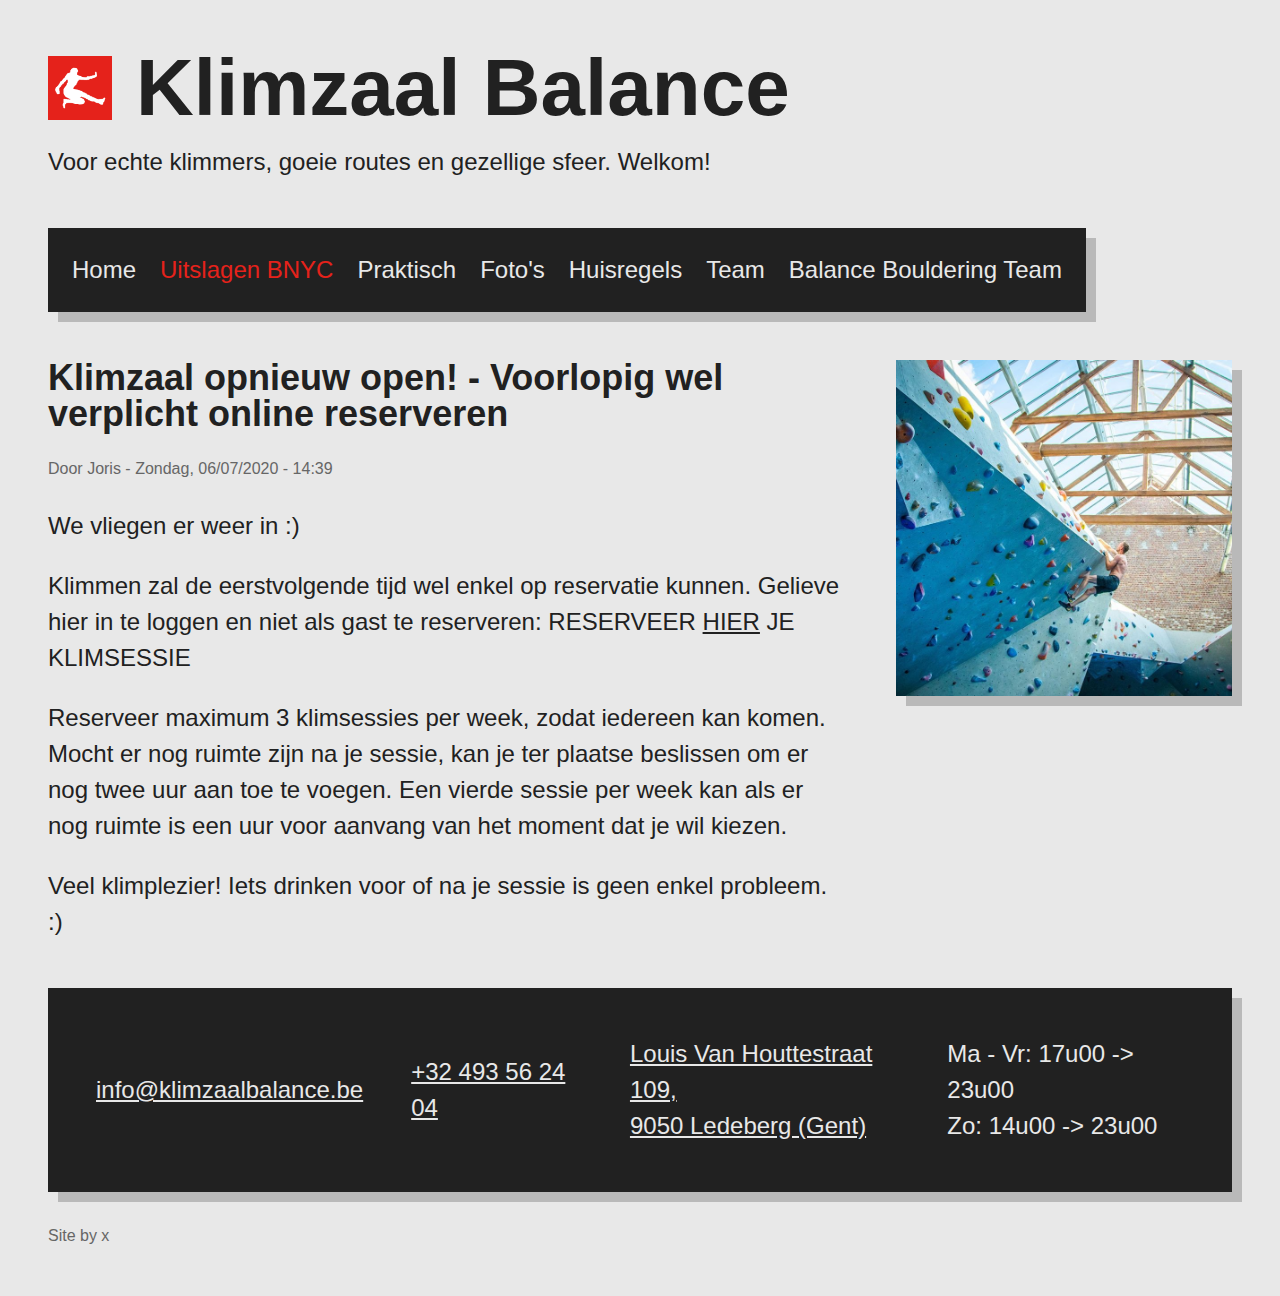
<file: index.html>
<!DOCTYPE html>
<html lang="nl">
<head>
    <meta charset="utf-8">
    <title>Klimzaal Balance</title>
    <meta name="description" content="Boulderzaal Balance in Gent; voor echte klimmers, goeie routes en gezellige sfeer. Welkom!">
    <meta name="author" content="Sander De la Marche">
    <meta name="viewport" content="width=device-width, initial-scale=1">
    <link rel="icon" href="images/logo.png">
    <link rel="stylesheet" href="style.css">
</head>
<body>
    <header>
        <a href="index.html"><img src="images/logo.png" alt="Het logo van klimzaal Balance"/></a>
        <h1>Klimzaal Balance</h1>
        <p class="subtitle">Voor echte klimmers, goeie routes en gezellige sfeer. Welkom!</p>
    </header>
    <div class="campus">
        <div class="bar"></div>
        <div class="bar"></div>
        <div class="bar"></div>
    </div>
    <nav>
        <a class="active" href="index.html">Home</a>
        <a class="highlight" href="uitslagen.html">Uitslagen BNYC</a>
        <a href="praktisch.html">Praktisch</a>
        <a href="fotos.html">Foto's</a>
        <a href="huisregels.html">Huisregels</a>
        <a href="team.html">Team</a>
        <a href="bbt.html">Balance Bouldering Team</a>
    </nav>
    <main>
        <section class="content">
        	<h2>Klimzaal opnieuw open! - Voorlopig wel verplicht online reserveren</h2>
			<span class="meta">Door Joris - Zondag, 06/07/2020 - 14:39</span>
			<p>We vliegen er weer in :)</p>
			<p>Klimmen zal de eerstvolgende tijd wel enkel op reservatie kunnen.
			Gelieve hier in te loggen en niet als gast te reserveren: RESERVEER <a href="#">HIER</a> JE KLIMSESSIE</p>
			<p>Reserveer maximum 3 klimsessies per week, zodat iedereen kan komen. Mocht er nog ruimte zijn na je sessie, kan je ter plaatse beslissen om er nog twee uur aan toe te voegen. Een vierde sessie per week kan als er nog ruimte is een uur voor aanvang van het moment dat je wil kiezen.</p>
			<p>Veel klimplezier! Iets drinken voor of na je sessie is geen enkel probleem. :)</p>
        </section>
        <section class="spotlight"> 
            <img src="images/col2.jpg" alt="" />
        </section>
    </main>
    <footer>
        <div class="contact">
            <a href="mailto:info@klimzaalbalance.be">info@klimzaalbalance.be</a>
            <a href="tel:0493 56 24 04">+32 493 56 24 04</a>
            <a href="https://www.google.com/maps/place/Klimzaal+Balance/@51.0411413,3.7426313,17z/data=!3m1!4b1!4m5!3m4!1s0x47c376a95326d28f:0x468f112340355b5e!8m2!3d51.0411379!4d3.74482" target="_blank">Louis Van Houttestraat 109,</br>9050 Ledeberg (Gent)</a>
            <p>Ma - Vr: 17u00 -> 23u00</br>Zo: 14u00 -> 23u00
        </div>
        <p class="credit">Site by x</p>
    </footer>
    <script>
        const campus = document.querySelector(".campus");
        campus.addEventListener("click", function() {
          campus.parentNode.querySelector('nav').classList.toggle("open");
        });
    </script>
</body>
</html>
</file>
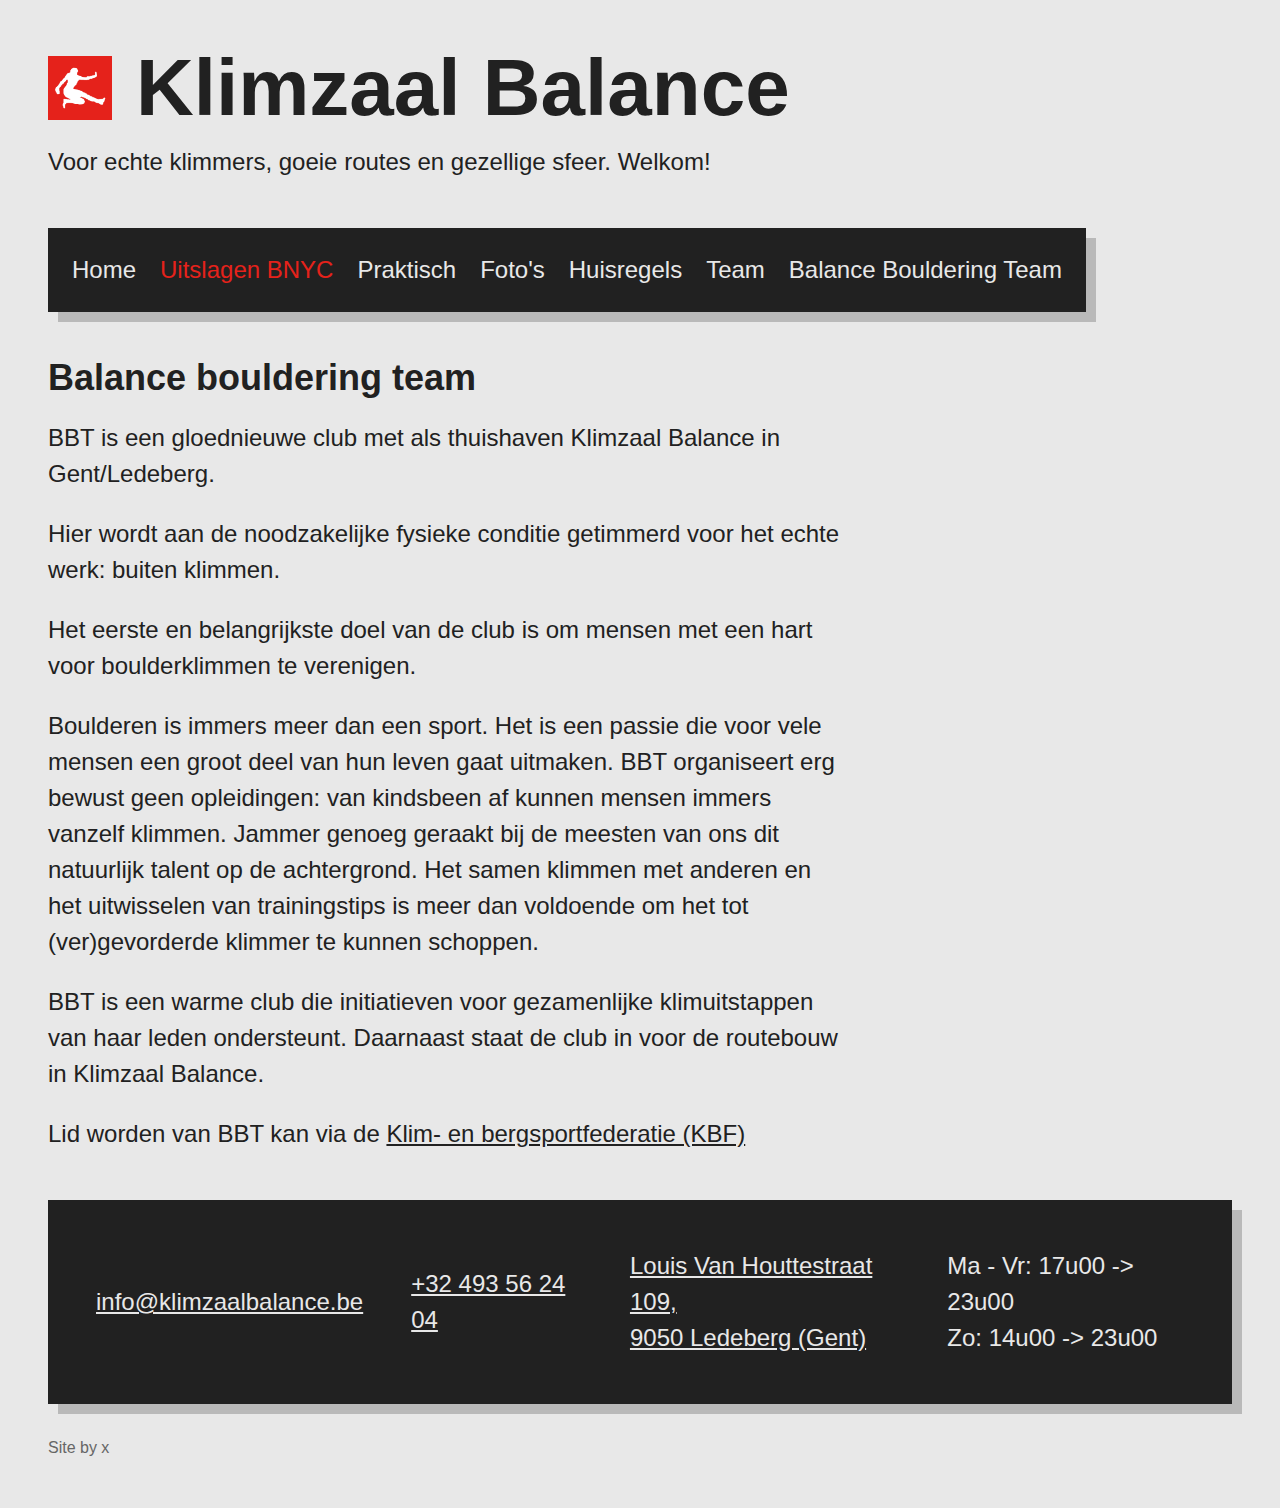
<file: bbt.html>
<!DOCTYPE html>
<html lang="nl">
<head>
    <meta charset="utf-8">
    <title>Klimzaal Balance</title>
    <meta name="description" content="Boulderzaal Balance in Gent; voor echte klimmers, goeie routes en gezellige sfeer. Welkom!">
    <meta name="author" content="Sander De la Marche">
    <meta name="viewport" content="width=device-width, initial-scale=1">
    <link rel="icon" href="images/logo.png">
    <link rel="stylesheet" href="style.css">
</head>
<body>
    <header>
        <a href="index.html"><img src="images/logo.png" alt="Het logo van klimzaal Balance"/></a>
        <h1>Klimzaal Balance</h1>
        <p class="subtitle">Voor echte klimmers, goeie routes en gezellige sfeer. Welkom!</p>
    </header>
    <div class="campus">
        <div class="bar"></div>
        <div class="bar"></div>
        <div class="bar"></div>
    </div>
    <nav>
        <a class="active" href="index.html">Home</a>
        <a class="highlight" href="uitslagen.html">Uitslagen BNYC</a>
        <a href="praktisch.html">Praktisch</a>
        <a href="fotos.html">Foto's</a>
        <a href="huisregels.html">Huisregels</a>
        <a href="team.html">Team</a>
        <a href="bbt.html">Balance Bouldering Team</a>
    </nav>
    <main>
        <section class="content"> 
            <h2>Balance bouldering team</h2>
            <p>BBT is een gloednieuwe club met als thuishaven Klimzaal Balance in Gent/Ledeberg.</p>
			<p>Hier wordt aan de noodzakelijke fysieke conditie getimmerd voor het echte werk: buiten klimmen.</p>
			<p>Het eerste en belangrijkste doel van de club is om mensen met een hart voor boulderklimmen te verenigen.</p>
			<p>Boulderen is immers meer dan een sport. Het is een passie die voor vele mensen een groot deel van hun leven gaat uitmaken. BBT organiseert erg bewust geen opleidingen: van kindsbeen af kunnen mensen immers vanzelf klimmen. Jammer genoeg geraakt bij de meesten van ons dit natuurlijk talent op de achtergrond. Het samen klimmen met anderen en het uitwisselen van trainingstips is meer dan voldoende om het tot (ver)gevorderde klimmer te kunnen schoppen.</p>
			<p>BBT is een warme club die initiatieven voor gezamenlijke klimuitstappen van haar leden ondersteunt. Daarnaast staat de club in voor de routebouw in Klimzaal Balance.</p>
			<p>Lid worden van BBT kan via de <a href="http://www.klimenbergsportfederatie.be/kbf/ledeninfo/lid-worden/" target="_blank">Klim- en bergsportfederatie (KBF)</a></p>
        </section>
    </main>
    <footer>
        <div class="contact">
            <a href="mailto:info@klimzaalbalance.be">info@klimzaalbalance.be</a>
            <a href="tel:0493 56 24 04">+32 493 56 24 04</a>
            <a href="https://www.google.com/maps/place/Klimzaal+Balance/@51.0411413,3.7426313,17z/data=!3m1!4b1!4m5!3m4!1s0x47c376a95326d28f:0x468f112340355b5e!8m2!3d51.0411379!4d3.74482" target="_blank">Louis Van Houttestraat 109,</br>9050 Ledeberg (Gent)</a>
            <p>Ma - Vr: 17u00 -> 23u00</br>Zo: 14u00 -> 23u00
        </div>
        <p class="credit">Site by x</p>
    </footer>
    <script>
        const campus = document.querySelector(".campus");
        campus.addEventListener("click", function() {
          campus.parentNode.querySelector('nav').classList.toggle("open");
        });
    </script>
</body>
</html>
</file>
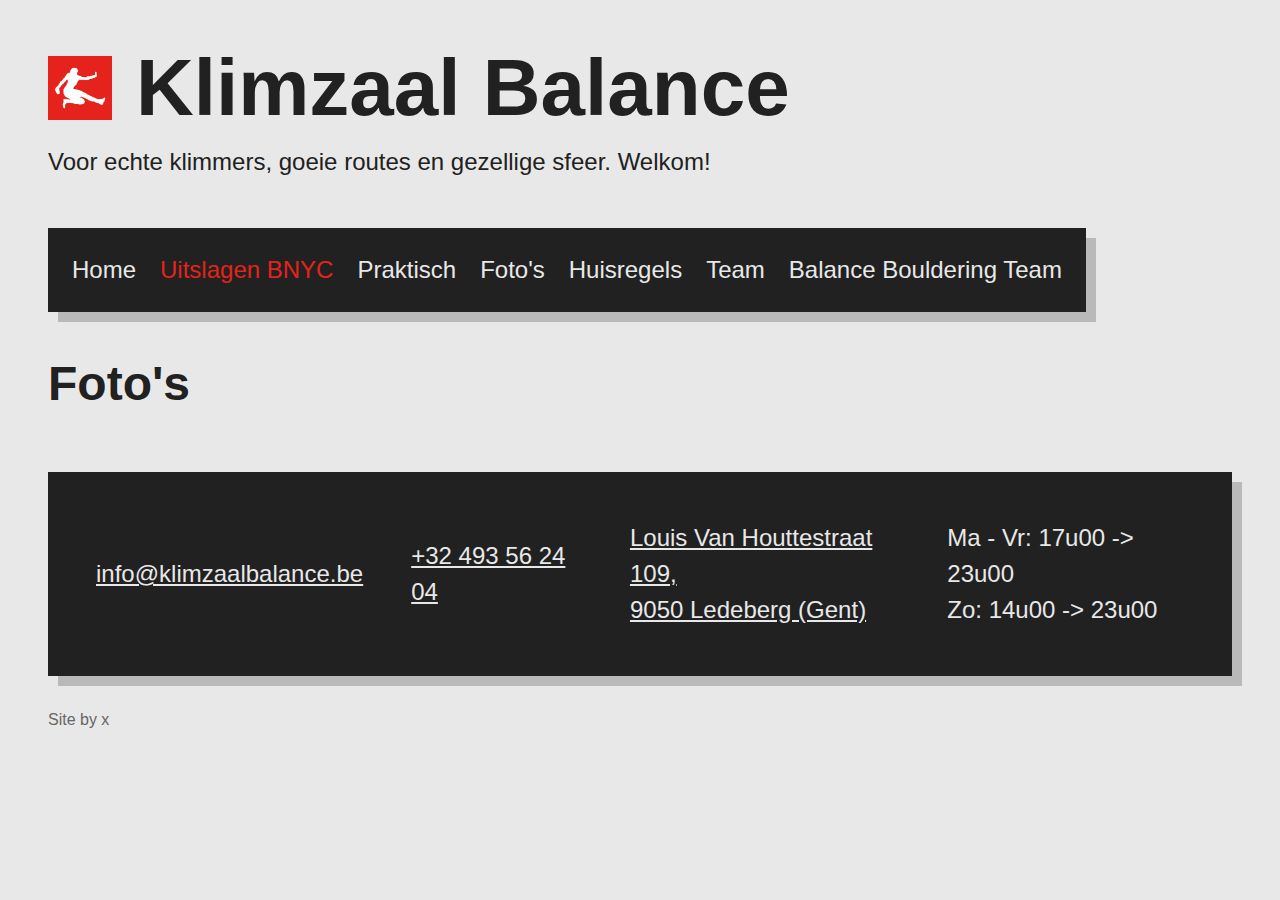
<file: fotos.html>
<!DOCTYPE html>
<html lang="nl">
<head>
    <meta charset="utf-8">
    <title>Klimzaal Balance</title>
    <meta name="description" content="Boulderzaal Balance in Gent; voor echte klimmers, goeie routes en gezellige sfeer. Welkom!">
    <meta name="author" content="Sander De la Marche">
    <meta name="viewport" content="width=device-width, initial-scale=1">
    <link rel="icon" href="images/logo.png">
    <link rel="stylesheet" href="style.css">
</head>
<body>
    <header>
        <a href="index.html"><img src="images/logo.png" alt="Het logo van klimzaal Balance"/></a>
        <h1>Klimzaal Balance</h1>
        <p class="subtitle">Voor echte klimmers, goeie routes en gezellige sfeer. Welkom!</p>
    </header>
    <div class="campus">
        <div class="bar"></div>
        <div class="bar"></div>
        <div class="bar"></div>
    </div>
    <nav>
        <a class="active" href="index.html">Home</a>
        <a class="highlight" href="uitslagen.html">Uitslagen BNYC</a>
        <a href="praktisch.html">Praktisch</a>
        <a href="fotos.html">Foto's</a>
        <a href="huisregels.html">Huisregels</a>
        <a href="team.html">Team</a>
        <a href="bbt.html">Balance Bouldering Team</a>
    </nav>
    <main>
        <section class="content">
        	<h1>Foto's</h1>
        </section>
    </main>
    <footer>
        <div class="contact">
            <a href="mailto:info@klimzaalbalance.be">info@klimzaalbalance.be</a>
            <a href="tel:0493 56 24 04">+32 493 56 24 04</a>
            <a href="https://www.google.com/maps/place/Klimzaal+Balance/@51.0411413,3.7426313,17z/data=!3m1!4b1!4m5!3m4!1s0x47c376a95326d28f:0x468f112340355b5e!8m2!3d51.0411379!4d3.74482" target="_blank">Louis Van Houttestraat 109,</br>9050 Ledeberg (Gent)</a>
            <p>Ma - Vr: 17u00 -> 23u00</br>Zo: 14u00 -> 23u00
        </div>
        <p class="credit">Site by x</p>
    </footer>
    <script>
        const campus = document.querySelector(".campus");
        campus.addEventListener("click", function() {
          campus.parentNode.querySelector('nav').classList.toggle("open");
        });
    </script>
</body>
</html>
</file>
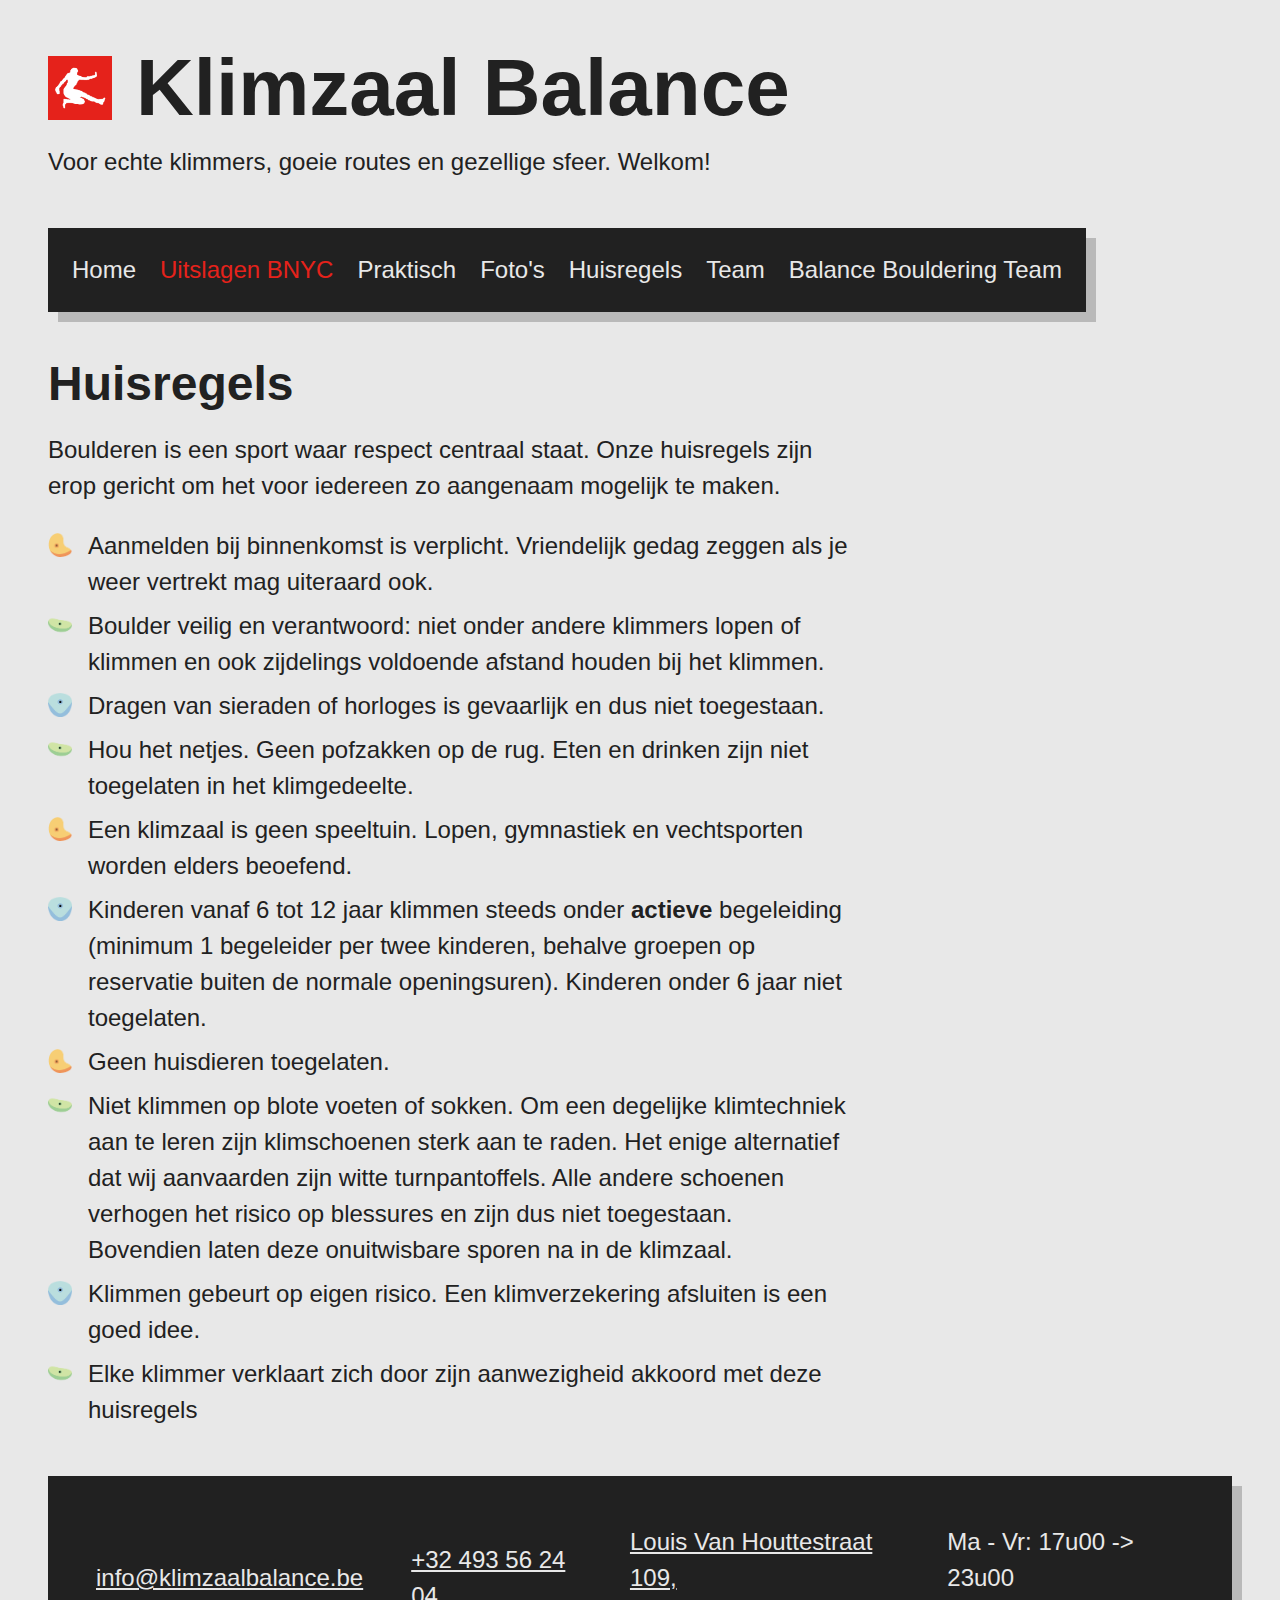
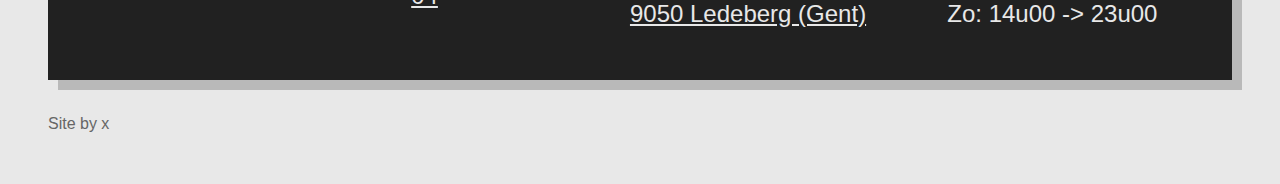
<file: huisregels.html>
<!DOCTYPE html>
<html lang="nl">
<head>
    <meta charset="utf-8">
    <title>Klimzaal Balance</title>
    <meta name="description" content="Boulderzaal Balance in Gent; voor echte klimmers, goeie routes en gezellige sfeer. Welkom!">
    <meta name="author" content="Sander De la Marche">
    <meta name="viewport" content="width=device-width, initial-scale=1">
    <link rel="icon" href="images/logo.png">
    <link rel="stylesheet" href="style.css">
</head>
<body>
    <header>
        <a href="index.html"><img src="images/logo.png" alt="Het logo van klimzaal Balance"/></a>
        <h1>Klimzaal Balance</h1>
        <p class="subtitle">Voor echte klimmers, goeie routes en gezellige sfeer. Welkom!</p>
    </header>
    <div class="campus">
        <div class="bar"></div>
        <div class="bar"></div>
        <div class="bar"></div>
    </div>
    <nav>
        <a class="active" href="index.html">Home</a>
        <a class="highlight" href="uitslagen.html">Uitslagen BNYC</a>
        <a href="praktisch.html">Praktisch</a>
        <a href="fotos.html">Foto's</a>
        <a href="huisregels.html">Huisregels</a>
        <a href="team.html">Team</a>
        <a href="bbt.html">Balance Bouldering Team</a>
    </nav>
    <main>
        <section class="content">
        	<h1>Huisregels</h1>
        	<p>Boulderen is een sport waar respect centraal staat. Onze huisregels zijn erop gericht om het voor iedereen zo aangenaam mogelijk te maken.</p>
        	<ul>
				<li>Aanmelden bij binnenkomst is verplicht. Vriendelijk gedag zeggen als je weer vertrekt mag uiteraard ook.</li>
				<li>Boulder veilig en verantwoord: niet onder andere klimmers lopen of klimmen en ook zijdelings voldoende afstand houden bij het klimmen.</li>
				<li>Dragen van sieraden of horloges is gevaarlijk en dus niet toegestaan.</li>
				<li>Hou het netjes. Geen pofzakken op de rug. Eten en drinken zijn niet toegelaten in het klimgedeelte.</li>
				<li>Een klimzaal is geen speeltuin. Lopen, gymnastiek en vechtsporten worden elders beoefend.</li>
				<li>Kinderen vanaf 6 tot 12 jaar klimmen steeds onder <strong>actieve</strong> begeleiding (minimum 1 begeleider per twee kinderen, behalve groepen op reservatie buiten de normale openingsuren). Kinderen onder 6 jaar niet toegelaten.</li>
				<li>Geen huisdieren toegelaten.</li>
				<li>Niet klimmen op blote voeten of sokken. Om een degelijke klimtechniek aan te leren zijn klimschoenen sterk aan te raden. Het enige alternatief dat wij aanvaarden zijn witte turnpantoffels. Alle andere schoenen verhogen het risico op blessures en zijn dus niet toegestaan. Bovendien laten deze onuitwisbare sporen na in de klimzaal.</li>
				<li>Klimmen gebeurt op eigen risico. Een klimverzekering afsluiten is een goed idee.</li>
				<li>Elke klimmer verklaart zich door zijn aanwezigheid akkoord met deze huisregels</li>
			</ul>
        </section>
    </main>
    <footer>
        <div class="contact">
            <a href="mailto:info@klimzaalbalance.be">info@klimzaalbalance.be</a>
            <a href="tel:0493 56 24 04">+32 493 56 24 04</a>
            <a href="https://www.google.com/maps/place/Klimzaal+Balance/@51.0411413,3.7426313,17z/data=!3m1!4b1!4m5!3m4!1s0x47c376a95326d28f:0x468f112340355b5e!8m2!3d51.0411379!4d3.74482" target="_blank">Louis Van Houttestraat 109,</br>9050 Ledeberg (Gent)</a>
            <p>Ma - Vr: 17u00 -> 23u00</br>Zo: 14u00 -> 23u00
        </div>
        <p class="credit">Site by x</p>
    </footer>
    <script>
        const campus = document.querySelector(".campus");
        campus.addEventListener("click", function() {
          campus.parentNode.querySelector('nav').classList.toggle("open");
        });
    </script>
</body>
</html>
</file>
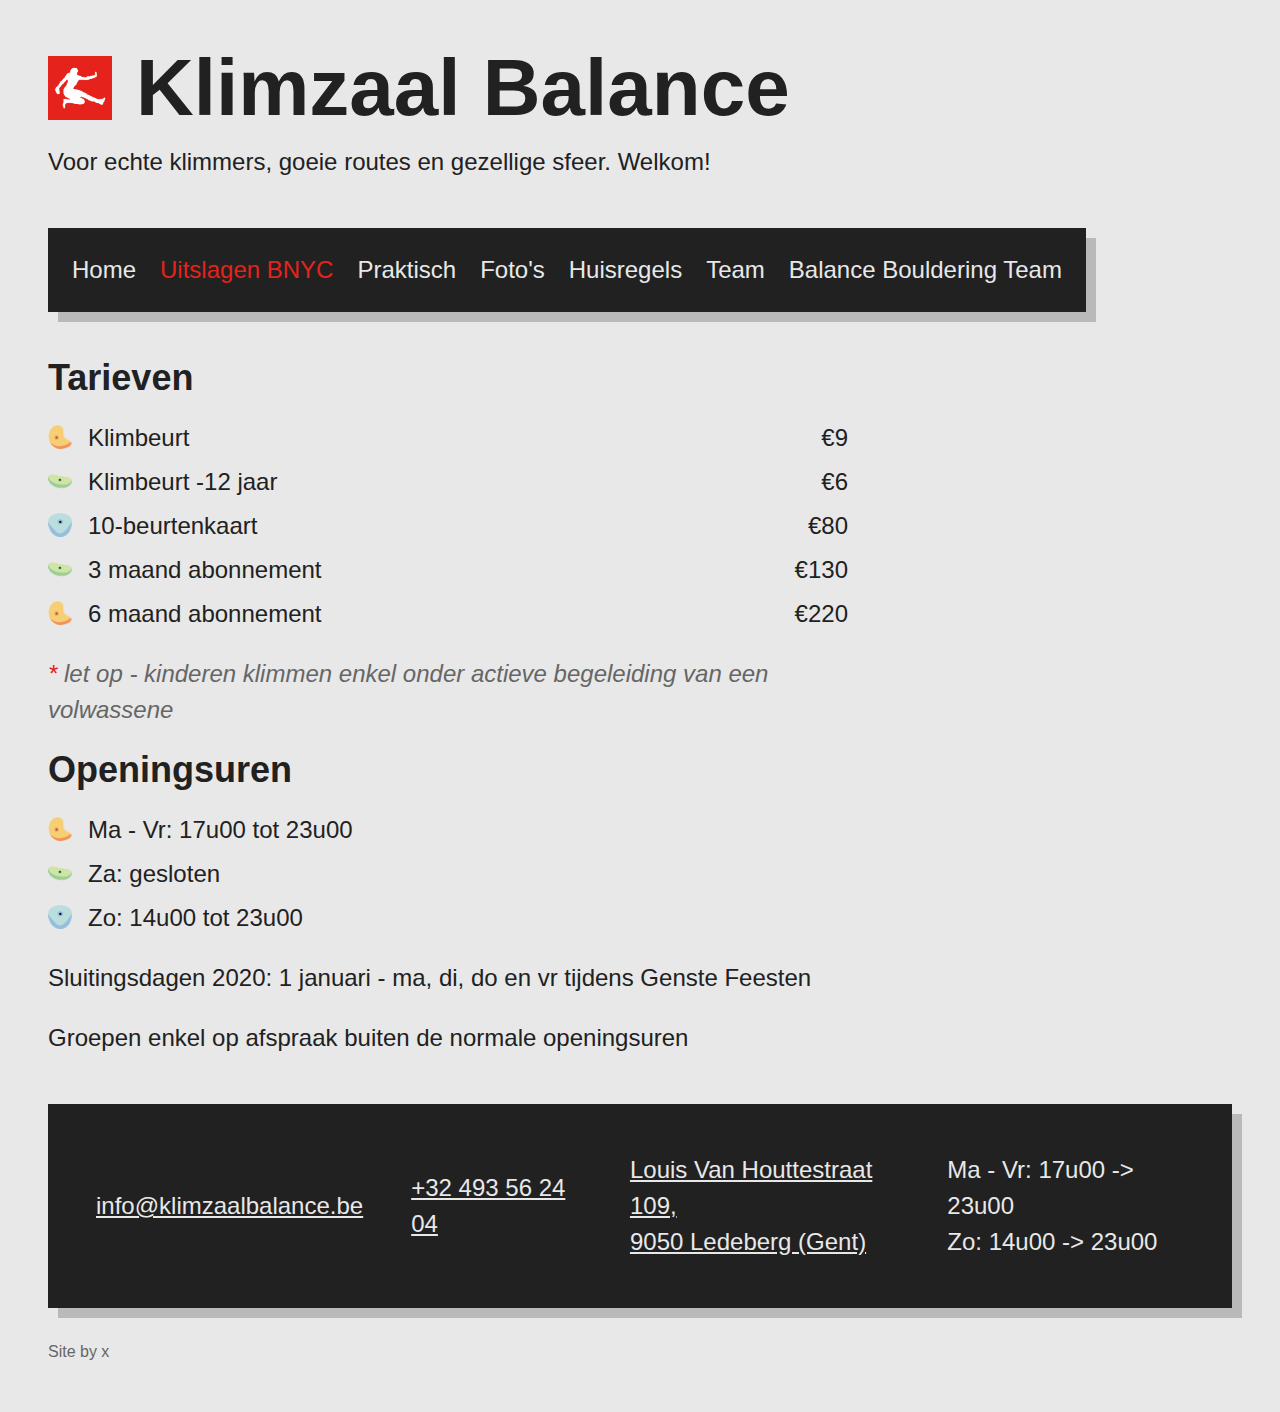
<file: praktisch.html>
<!DOCTYPE html>
<html lang="nl">
<head>
    <meta charset="utf-8">
    <title>Klimzaal Balance</title>
    <meta name="description" content="Boulderzaal Balance in Gent; voor echte klimmers, goeie routes en gezellige sfeer. Welkom!">
    <meta name="author" content="Sander De la Marche">
    <meta name="viewport" content="width=device-width, initial-scale=1">
    <link rel="icon" href="images/logo.png">
    <link rel="stylesheet" href="style.css">
</head>
<body>
    <header>
        <a href="index.html"><img src="images/logo.png" alt="Het logo van klimzaal Balance"/></a>
        <h1>Klimzaal Balance</h1>
        <p class="subtitle">Voor echte klimmers, goeie routes en gezellige sfeer. Welkom!</p>
    </header>
    <div class="campus">
        <div class="bar"></div>
        <div class="bar"></div>
        <div class="bar"></div>
    </div>
    <nav>
        <a class="active" href="index.html">Home</a>
        <a class="highlight" href="uitslagen.html">Uitslagen BNYC</a>
        <a href="praktisch.html">Praktisch</a>
        <a href="fotos.html">Foto's</a>
        <a href="huisregels.html">Huisregels</a>
        <a href="team.html">Team</a>
        <a href="bbt.html">Balance Bouldering Team</a>
    </nav>
    <main>
        <section class="content"> 
            <h2>Tarieven</h2>
            <ul>
                <li>Klimbeurt <span class="price">€9</span></li>
                <li>Klimbeurt -12 jaar <span class="price">€6</span></li>
                <li>10-beurtenkaart <span class="price">€80</span></li>
                <li>3 maand abonnement <span class="price">€130</li>
                <li>6 maand abonnement <span class="price">€220</li>
            </ul>
            <p class="info">let op - kinderen klimmen enkel onder actieve begeleiding van een volwassene</p>
            <h2>Openingsuren</h2>
            <ul>
                <li>Ma - Vr: 17u00 tot 23u00</li>
                <li>Za: gesloten</li>
                <li>Zo: 14u00 tot 23u00</li>
            </ul>
            <p>Sluitingsdagen 2020: 1 januari - ma, di, do en vr tijdens Genste Feesten</p>
            <p>Groepen enkel op afspraak buiten de normale openingsuren</p>
        </section>
    </main>
    <footer>
        <div class="contact">
            <a href="mailto:info@klimzaalbalance.be">info@klimzaalbalance.be</a>
            <a href="tel:0493 56 24 04">+32 493 56 24 04</a>
            <a href="https://www.google.com/maps/place/Klimzaal+Balance/@51.0411413,3.7426313,17z/data=!3m1!4b1!4m5!3m4!1s0x47c376a95326d28f:0x468f112340355b5e!8m2!3d51.0411379!4d3.74482" target="_blank">Louis Van Houttestraat 109,</br>9050 Ledeberg (Gent)</a>
            <p>Ma - Vr: 17u00 -> 23u00</br>Zo: 14u00 -> 23u00
        </div>
        <p class="credit">Site by x</p>
    </footer>
    <script>
        const campus = document.querySelector(".campus");
        campus.addEventListener("click", function() {
          campus.parentNode.querySelector('nav').classList.toggle("open");
        });
    </script>
</body>
</html>
</file>
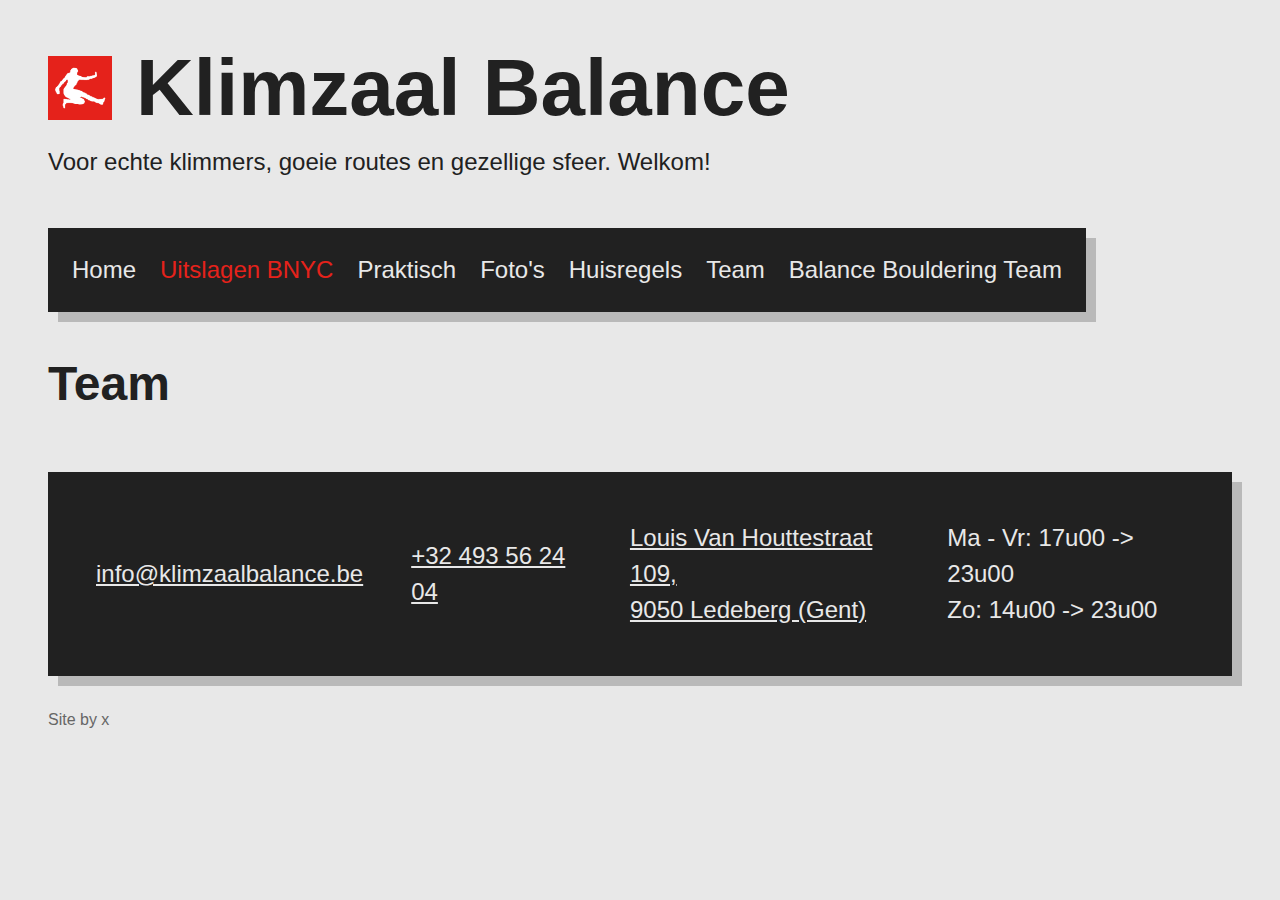
<file: team.html>
<!DOCTYPE html>
<html lang="nl">
<head>
    <meta charset="utf-8">
    <title>Klimzaal Balance</title>
    <meta name="description" content="Boulderzaal Balance in Gent; voor echte klimmers, goeie routes en gezellige sfeer. Welkom!">
    <meta name="author" content="Sander De la Marche">
    <meta name="viewport" content="width=device-width, initial-scale=1">
    <link rel="icon" href="images/logo.png">
    <link rel="stylesheet" href="style.css">
</head>
<body>
    <header>
        <a href="index.html"><img src="images/logo.png" alt="Het logo van klimzaal Balance"/></a>
        <h1>Klimzaal Balance</h1>
        <p class="subtitle">Voor echte klimmers, goeie routes en gezellige sfeer. Welkom!</p>
    </header>
    <div class="campus">
        <div class="bar"></div>
        <div class="bar"></div>
        <div class="bar"></div>
    </div>
    <nav>
        <a class="active" href="index.html">Home</a>
        <a class="highlight" href="uitslagen.html">Uitslagen BNYC</a>
        <a href="praktisch.html">Praktisch</a>
        <a href="fotos.html">Foto's</a>
        <a href="huisregels.html">Huisregels</a>
        <a href="team.html">Team</a>
        <a href="bbt.html">Balance Bouldering Team</a>
    </nav>
    <main>
        <section class="content">
        	<h1>Team</h1>
        </section>
    </main>
    <footer>
        <div class="contact">
            <a href="mailto:info@klimzaalbalance.be">info@klimzaalbalance.be</a>
            <a href="tel:0493 56 24 04">+32 493 56 24 04</a>
            <a href="https://www.google.com/maps/place/Klimzaal+Balance/@51.0411413,3.7426313,17z/data=!3m1!4b1!4m5!3m4!1s0x47c376a95326d28f:0x468f112340355b5e!8m2!3d51.0411379!4d3.74482" target="_blank">Louis Van Houttestraat 109,</br>9050 Ledeberg (Gent)</a>
            <p>Ma - Vr: 17u00 -> 23u00</br>Zo: 14u00 -> 23u00
        </div>
        <p class="credit">Site by x</p>
    </footer>
    <script>
        const campus = document.querySelector(".campus");
        campus.addEventListener("click", function() {
          campus.parentNode.querySelector('nav').classList.toggle("open");
        });
    </script>
</body>
</html>
</file>
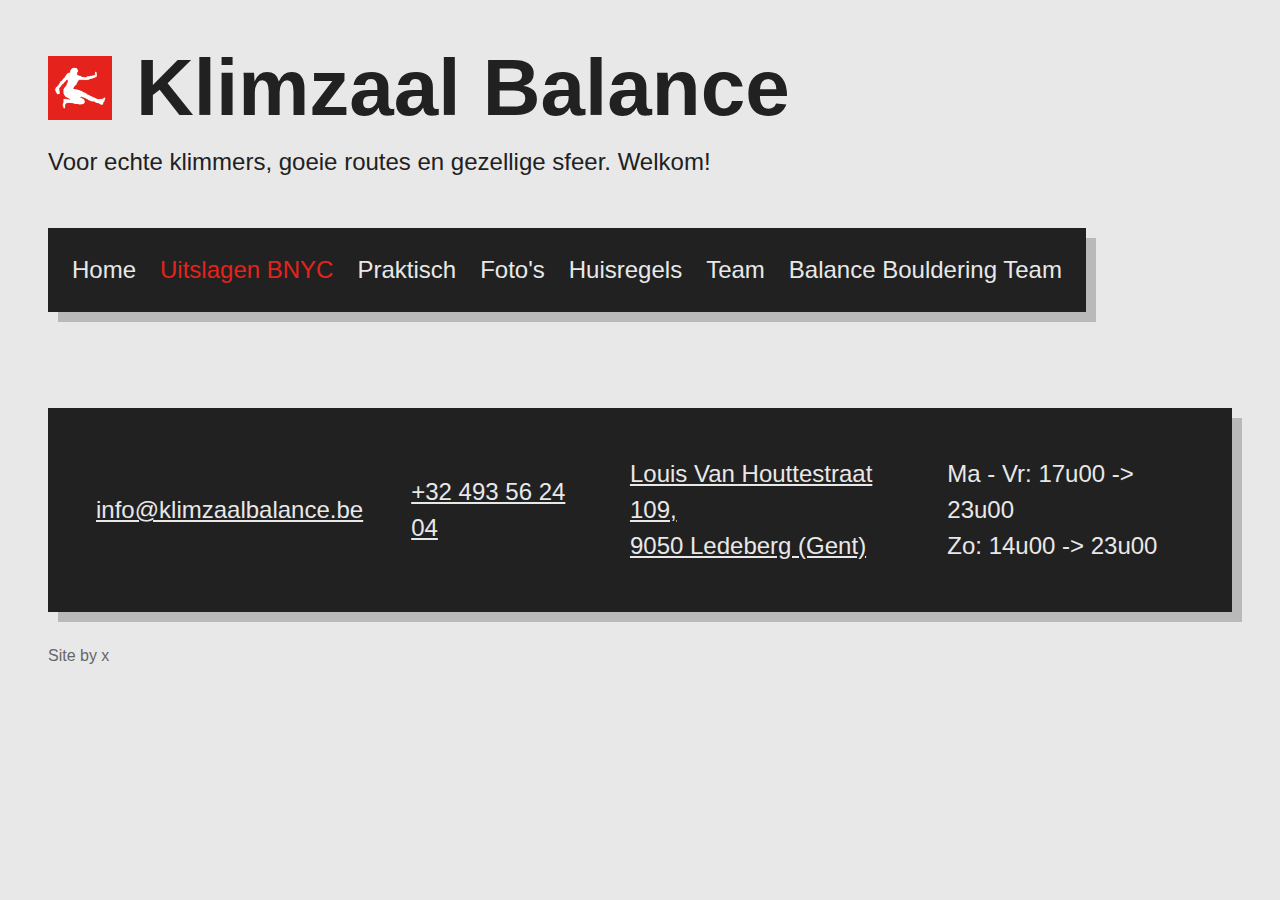
<file: template.html>
<!DOCTYPE html>
<html lang="nl">
<head>
    <meta charset="utf-8">
    <title>Klimzaal Balance</title>
    <meta name="description" content="Boulderzaal Balance in Gent; voor echte klimmers, goeie routes en gezellige sfeer. Welkom!">
    <meta name="author" content="Sander De la Marche">
    <meta name="viewport" content="width=device-width, initial-scale=1">
    <link rel="icon" href="images/logo.png">
    <link rel="stylesheet" href="style.css">
</head>
<body>
    <header>
        <a href="index.html"><img src="images/logo.png" alt="Het logo van klimzaal Balance"/></a>
        <h1>Klimzaal Balance</h1>
        <p class="subtitle">Voor echte klimmers, goeie routes en gezellige sfeer. Welkom!</p>
    </header>
    <div class="campus">
        <div class="bar"></div>
        <div class="bar"></div>
        <div class="bar"></div>
    </div>
    <nav>
        <a class="active" href="index.html">Home</a>
        <a class="highlight" href="uitslagen.html">Uitslagen BNYC</a>
        <a href="praktisch.html">Praktisch</a>
        <a href="fotos.html">Foto's</a>
        <a href="huisregels.html">Huisregels</a>
        <a href="team.html">Team</a>
        <a href="bbt.html">Balance Bouldering Team</a>
    </nav>
    <main>
        <section class="content">

        </section>
    </main>
    <footer>
        <div class="contact">
            <a href="mailto:info@klimzaalbalance.be">info@klimzaalbalance.be</a>
            <a href="tel:0493 56 24 04">+32 493 56 24 04</a>
            <a href="https://www.google.com/maps/place/Klimzaal+Balance/@51.0411413,3.7426313,17z/data=!3m1!4b1!4m5!3m4!1s0x47c376a95326d28f:0x468f112340355b5e!8m2!3d51.0411379!4d3.74482" target="_blank">Louis Van Houttestraat 109,</br>9050 Ledeberg (Gent)</a>
            <p>Ma - Vr: 17u00 -> 23u00</br>Zo: 14u00 -> 23u00
        </div>
        <p class="credit">Site by x</p>
    </footer>
    <script>
        const campus = document.querySelector(".campus");
        campus.addEventListener("click", function() {
          campus.parentNode.querySelector('nav').classList.toggle("open");
        });
    </script>
</body>
</html>
</file>
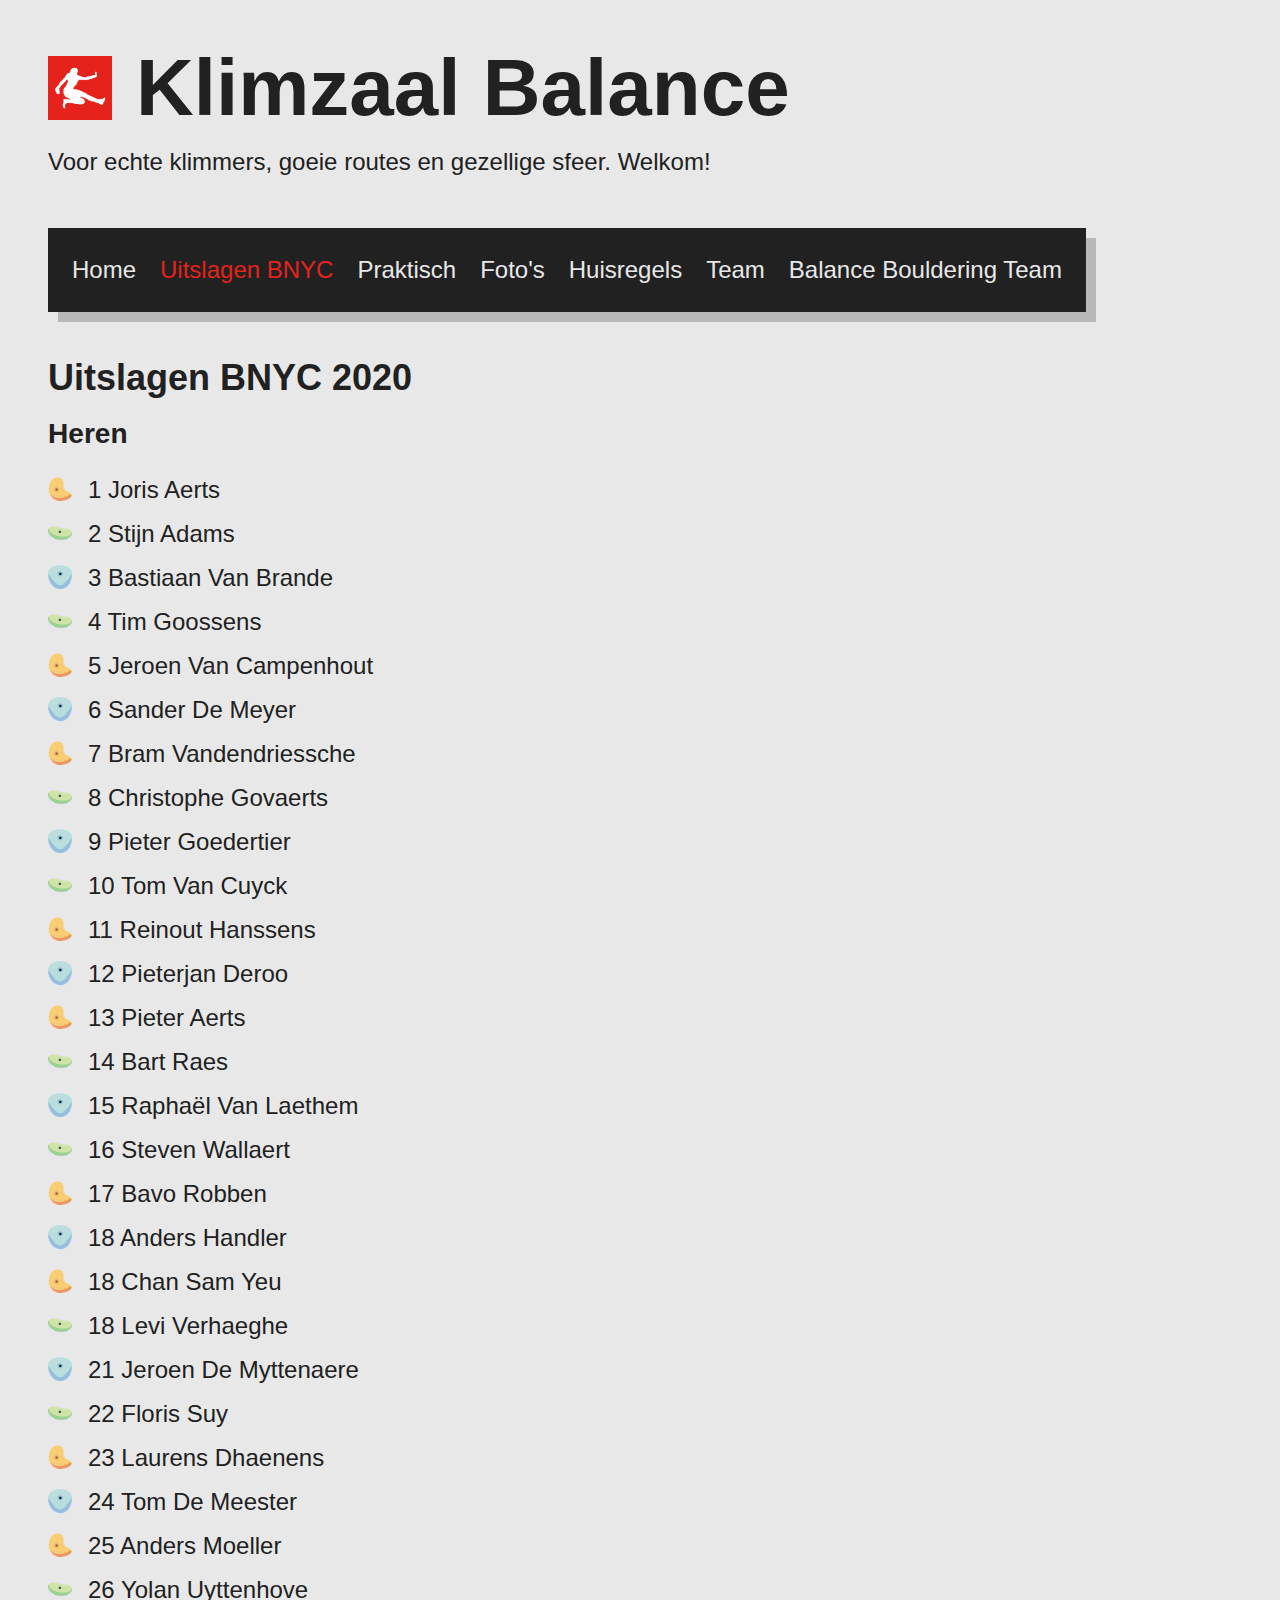
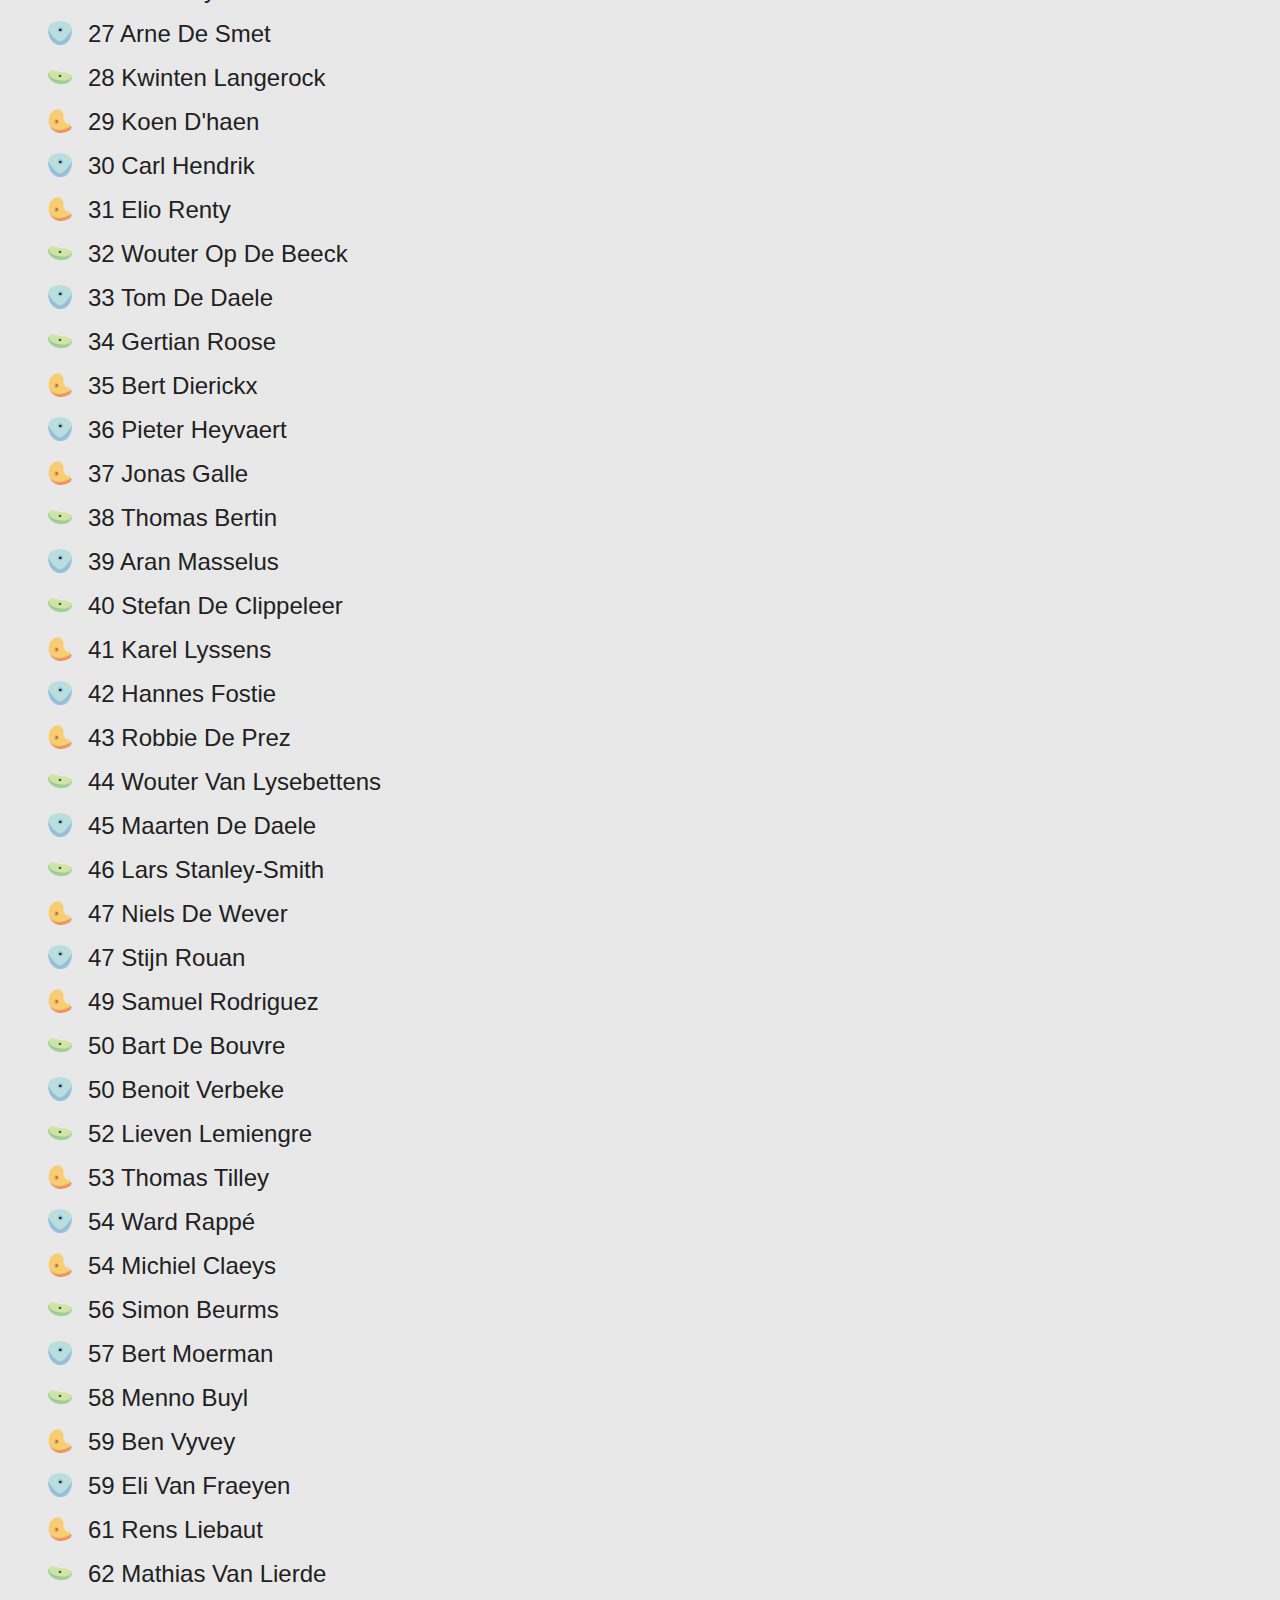
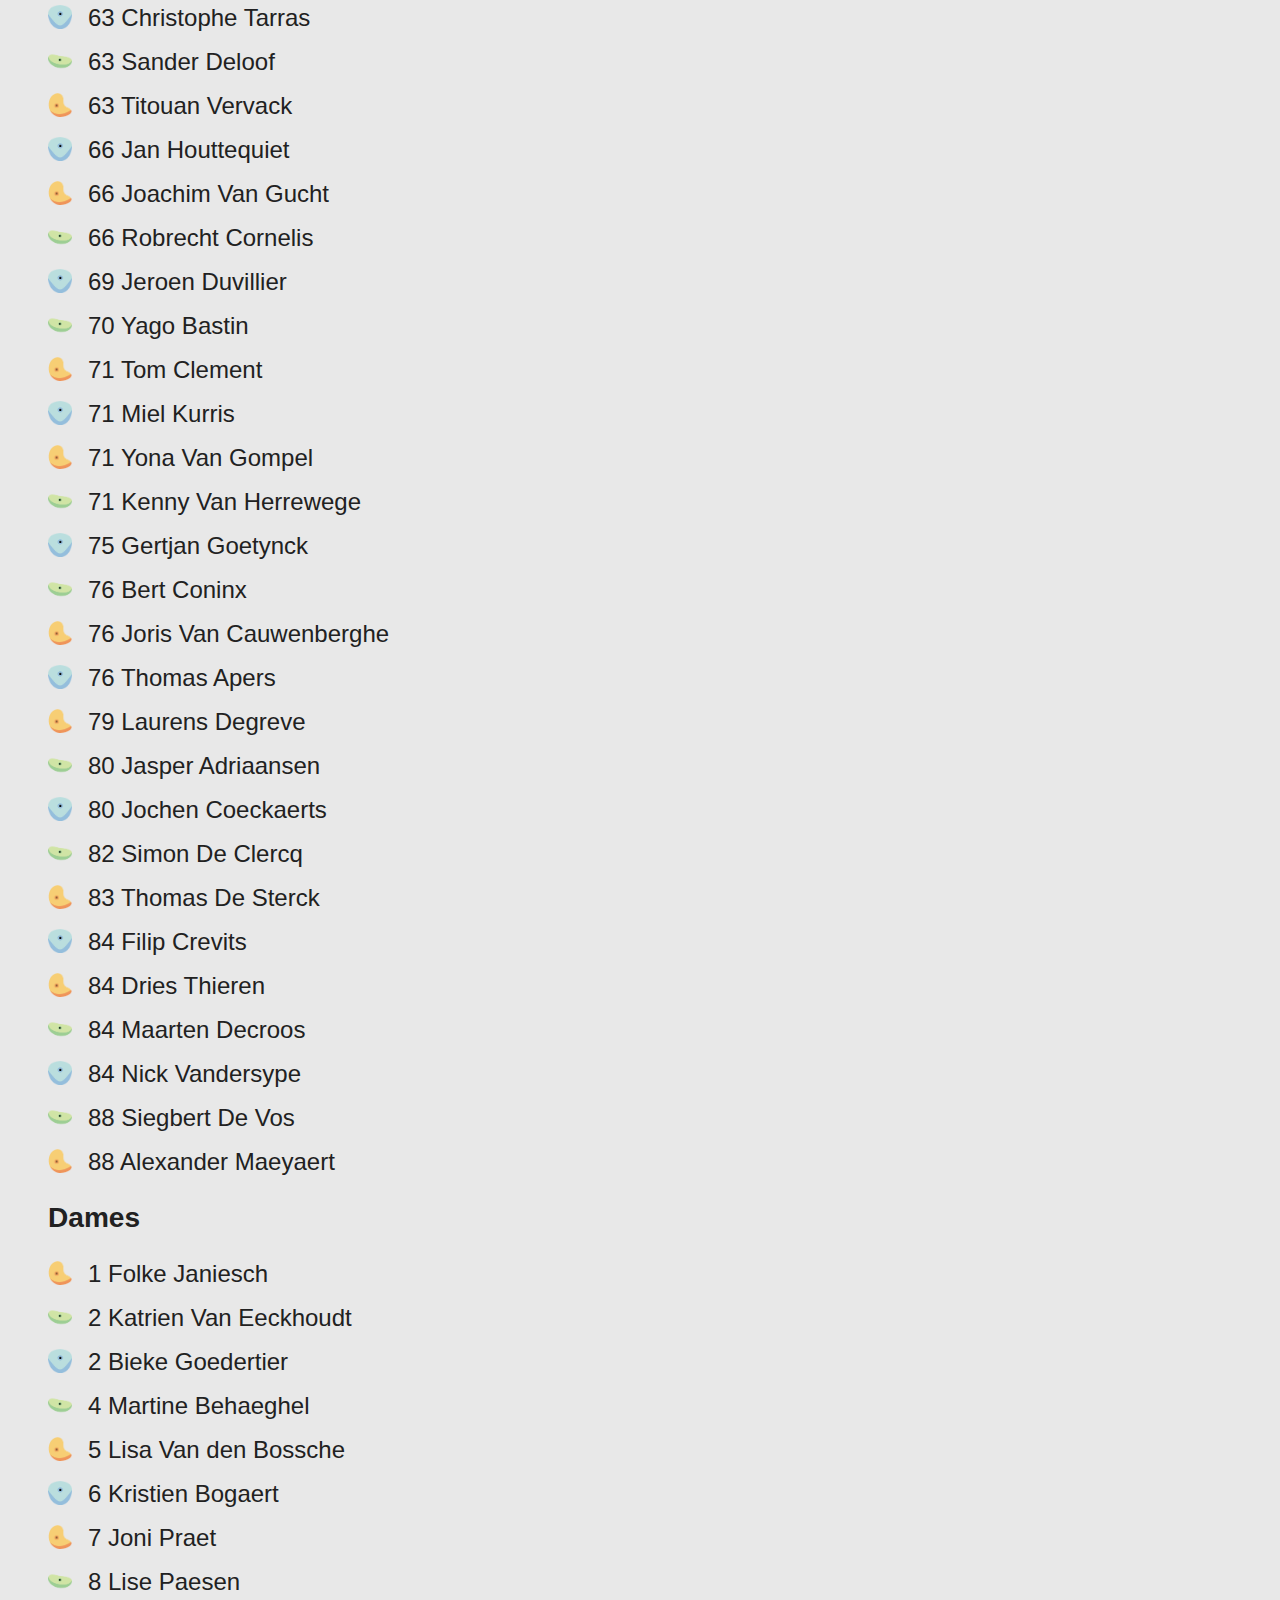
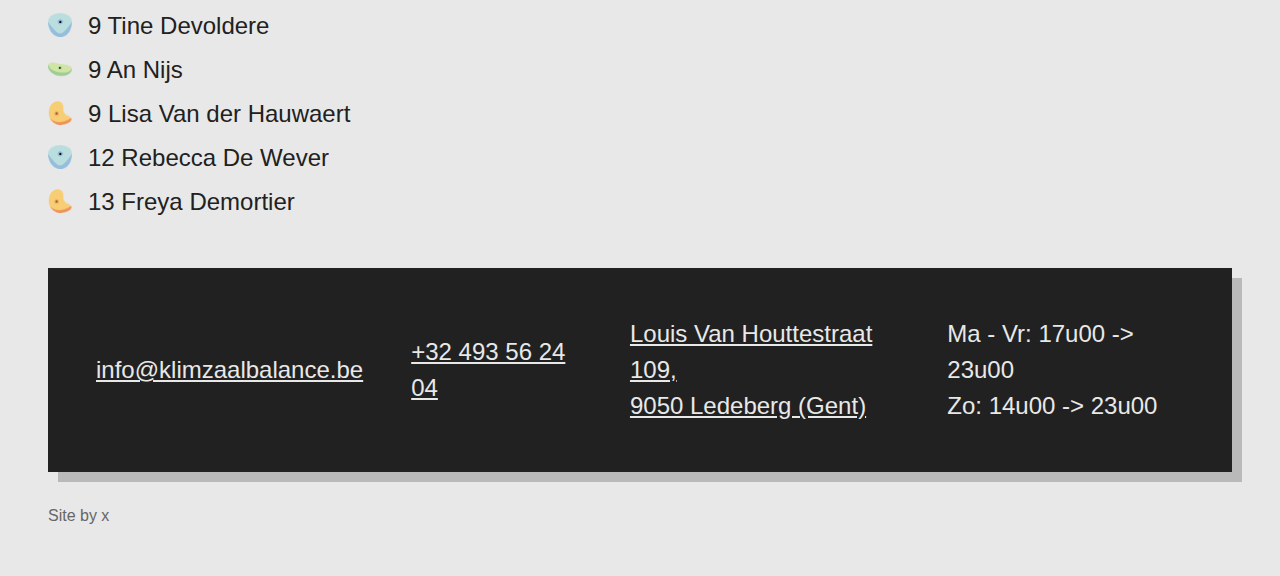
<file: uitslagen.html>
<!DOCTYPE html>
<html lang="nl">
<head>
    <meta charset="utf-8">
    <title>Klimzaal Balance</title>
    <meta name="description" content="Boulderzaal Balance in Gent; voor echte klimmers, goeie routes en gezellige sfeer. Welkom!">
    <meta name="author" content="Sander De la Marche">
    <meta name="viewport" content="width=device-width, initial-scale=1">
    <link rel="icon" href="images/logo.png">
    <link rel="stylesheet" href="style.css">
</head>
<body>
    <header>
        <a href="index.html"><img src="images/logo.png" alt="Het logo van klimzaal Balance"/></a>
        <h1>Klimzaal Balance</h1>
        <p class="subtitle">Voor echte klimmers, goeie routes en gezellige sfeer. Welkom!</p>
    </header>
    <div class="campus">
        <div class="bar"></div>
        <div class="bar"></div>
        <div class="bar"></div>
    </div>
    <nav>
        <a class="active" href="index.html">Home</a>
        <a class="highlight" href="uitslagen.html">Uitslagen BNYC</a>
        <a href="praktisch.html">Praktisch</a>
        <a href="fotos.html">Foto's</a>
        <a href="huisregels.html">Huisregels</a>
        <a href="team.html">Team</a>
        <a href="bbt.html">Balance Bouldering Team</a>
    </nav>
    <main>
        <section class="content">
        	<h2>Uitslagen BNYC 2020</h2>
			<h3>Heren</h3>
			<ul>
				<li>1 Joris Aerts</li>
				<li>2 Stijn Adams</li>
				<li>3 Bastiaan Van Brande</li>
				<li>4 Tim Goossens</li>
				<li>5 Jeroen Van Campenhout</li>
				<li>6 Sander De Meyer</li>
				<li>7 Bram Vandendriessche</li>
				<li>8 Christophe Govaerts</li>
				<li>9 Pieter Goedertier</li>
				<li>10 Tom Van Cuyck</li>
				<li>11 Reinout Hanssens</li>
				<li>12 Pieterjan Deroo</li>
				<li>13 Pieter Aerts</li>
				<li>14 Bart Raes</li>
				<li>15 Raphaël Van Laethem</li>
				<li>16 Steven Wallaert</li>
				<li>17 Bavo Robben</li>
				<li>18 Anders Handler</li>
				<li>18 Chan Sam Yeu</li>
				<li>18 Levi Verhaeghe</li>
				<li>21 Jeroen De Myttenaere</li>
				<li>22 Floris Suy</li>
				<li>23 Laurens Dhaenens</li>
				<li>24 Tom De Meester</li>
				<li>25 Anders Moeller</li>
				<li>26 Yolan Uyttenhove</li>
				<li>27 Arne De Smet</li>
				<li>28 Kwinten Langerock</li>
				<li>29 Koen D'haen</li>
				<li>30 Carl Hendrik</li>
				<li>31 Elio Renty</li>
				<li>32 Wouter Op De Beeck</li>
				<li>33 Tom De Daele</li>
				<li>34 Gertian Roose</li>
				<li>35 Bert Dierickx</li>
				<li>36 Pieter Heyvaert</li>
				<li>37 Jonas Galle</li>
				<li>38 Thomas Bertin</li>
				<li>39 Aran Masselus</li>
				<li>40 Stefan De Clippeleer</li>
				<li>41 Karel Lyssens</li>
				<li>42 Hannes Fostie</li>
				<li>43 Robbie De Prez</li>
				<li>44 Wouter Van Lysebettens</li>
				<li>45 Maarten De Daele</li>
				<li>46 Lars Stanley-Smith</li>
				<li>47 Niels De Wever</li>
				<li>47 Stijn Rouan</li>
				<li>49 Samuel Rodriguez</li>
				<li>50 Bart De Bouvre</li>
				<li>50 Benoit Verbeke</li>
				<li>52 Lieven Lemiengre</li>
				<li>53 Thomas Tilley</li>
				<li>54 Ward Rappé</li>
				<li>54 Michiel Claeys</li>
				<li>56 Simon Beurms</li>
				<li>57 Bert Moerman</li>
				<li>58 Menno Buyl</li>
				<li>59 Ben Vyvey</li>
				<li>59 Eli Van Fraeyen</li>
				<li>61 Rens Liebaut</li>
				<li>62 Mathias Van Lierde</li>
				<li>63 Christophe Tarras</li>
				<li>63 Sander Deloof</li>
				<li>63 Titouan Vervack</li>
				<li>66 Jan Houttequiet</li>
				<li>66 Joachim Van Gucht</li>
				<li>66 Robrecht Cornelis</li>
				<li>69 Jeroen Duvillier</li>
				<li>70 Yago Bastin</li>
				<li>71 Tom Clement</li>
				<li>71 Miel Kurris</li>
				<li>71 Yona Van Gompel</li>
				<li>71 Kenny Van Herrewege</li>
				<li>75 Gertjan Goetynck</li>
				<li>76 Bert Coninx</li>
				<li>76 Joris Van Cauwenberghe</li>
				<li>76 Thomas Apers</li>
				<li>79 Laurens Degreve</li>
				<li>80 Jasper Adriaansen</li>
				<li>80 Jochen Coeckaerts</li>
				<li>82 Simon De Clercq</li>
				<li>83 Thomas De Sterck</li>
				<li>84 Filip Crevits</li>
				<li>84 Dries Thieren</li>
				<li>84 Maarten Decroos</li>
				<li>84 Nick Vandersype</li>
				<li>88 Siegbert De Vos</li>
				<li>88 Alexander Maeyaert</li>
			</ul>
			<h3>Dames</h3>
			<ul>
				<li>1 Folke Janiesch</li>
				<li>2 Katrien Van Eeckhoudt</li>
				<li>2 Bieke Goedertier</li>
				<li>4 Martine Behaeghel</li>
				<li>5 Lisa Van den Bossche</li>
				<li>6 Kristien Bogaert</li>
				<li>7 Joni Praet</li>
				<li>8 Lise Paesen</li>
				<li>9 Tine Devoldere</li>
				<li>9 An Nijs</li>
				<li>9 Lisa Van der Hauwaert</li>
				<li>12 Rebecca De Wever</li>
				<li>13 Freya Demortier</li>
			</ul>
        </section>
    </main>
    <footer>
        <div class="contact">
            <a href="mailto:info@klimzaalbalance.be">info@klimzaalbalance.be</a>
            <a href="tel:0493 56 24 04">+32 493 56 24 04</a>
            <a href="https://www.google.com/maps/place/Klimzaal+Balance/@51.0411413,3.7426313,17z/data=!3m1!4b1!4m5!3m4!1s0x47c376a95326d28f:0x468f112340355b5e!8m2!3d51.0411379!4d3.74482" target="_blank">Louis Van Houttestraat 109,</br>9050 Ledeberg (Gent)</a>
            <p>Ma - Vr: 17u00 -> 23u00</br>Zo: 14u00 -> 23u00
        </div>
        <p class="credit">Site by x</p>
    </footer>
    <script>
        const campus = document.querySelector(".campus");
        campus.addEventListener("click", function() {
          campus.parentNode.querySelector('nav').classList.toggle("open");
        });
    </script>
</body>
</html>
</file>
<file: style.css>
/*
 * Reset
 */

 * {
	margin: 0;
	padding: 0;
	box-sizing: border-box;
	-webkit-font-smoothing: antialiased;
}

/*
 * Variables
 */

 :root {
	/* Colors */
	--mine-shaft: #212121;
	--dove: #666666;
	--crimson: #e5221b;
	--mercury: #e8e8e8;

	--text: var(--mine-shaft);
	--accent: var(--crimson);

	/* Spacing */
	--double: calc(var(--default) * 2);
	--default: 3rem;
	--half: calc(var(--default) / 2);
}

/*
 * Basics
 */

 body {
	font-family: -apple-system, BlinkMacSystemFont, "Segoe UI", Helvetica, Arial, sans-serif, "Apple Color Emoji", "Segoe UI Emoji", "Segoe UI Symbol";
	color: var(--text);
	background-color: var(--mercury);
	font-size: clamp(1.25em, 4vw, 1.5em);;
	line-height: 1.5;
	overflow-y: scroll;
	display: flex;
	flex-direction: column;
	padding: var(--default);
}

a {
	display: inline-block;
	color: var(--mine-shaft);
}

.main ul {
	margin-left: 2.5rem;
}

li + li {
	margin-top: .5rem;
}

img {
	max-width: 100%;
}

/*
 * Typo
 */

 h1, h2, h3, h4, h5 {
	line-height: 1;
	margin-bottom: 1rem;
}

.info {
	font-style: italic;
	color: var(--dove);
}

.info:before {
	content: "* ";
	color: var(--accent);
}

.col a {
	color: #e8e8e8;
}

/*
 * Layout
 */

header {
   margin-bottom: var(--default);
}

main {
	padding: var(--default) 0;
	max-width: 80rem;
	display: flex;
}

section > * + * {
	margin-top: var(--half);
}

section + section {
	margin-left: var(--default);
}

.content {
	max-width: 50rem;
}

.spotlight img {
	box-shadow: 10px 10px 0 rgba(0,0,0,.2);
}

/* Header */

header {
	display: flex;
	flex-wrap: wrap;
}

header > h1 {
	font-weight: 900;
	font-size: 5rem;
}

header img {
	height: 4rem;
	width: 4rem;
	margin: .5rem var(--half) 0 0;
}

.subtitle {
	width: 100%;
}

/*
 * Holds!
 */

section ul {
   list-style: none;
   margin-left: 2.5rem;
}

section li {
	position: relative;
}

li + li {
	margin-top: .5rem;
}

section li:before {
	content: "";
	display: block;
	position: absolute;
	top: .3rem;
	left: -2.5rem;
	height: 1.5rem;
	width: 1.5rem;
}

section li:nth-child(odd):before {
	background: url(images/hold.png) no-repeat center/cover;
}

section li:nth-child(even):before {
	background: url(images/hold2.png) no-repeat center/cover;
}

section li:nth-child(3n+3):before {
	background: url(images/hold3.png) no-repeat center/cover;
}

.price {
	float: right;
}

/*
 * Navigation
 */

nav {
   display: flex;
}

nav a {
	color: var(--mercury);
	text-decoration: none;
	background-color: var(--mine-shaft);
	box-shadow: 10px 10px 0 rgba(0,0,0,.2);
	padding: var(--half) 0 var(--half) var(--half);
}

nav a:last-of-type {
	padding-right: var(--half);
}

.highlight {
	color: var(--accent);
}

.open {
	display: block;
}

.campus {
	display: none;
	padding: var(--half);
	background-color: #c9ba93;
	border-radius: var(--half);
}

.bar {
	height: 7.5px;
	width: 100%;
	background-color: #B19B62;
	box-shadow: 0px 2px 0px #837141;
	border-radius: 5px;
}

.bar + .bar {
	margin-top: .5rem;
}

/* Footer */

footer {
	align-self: flex-start;
}

.contact {
	display: flex;
	align-items: center;
	padding: var(--half);
	color: var(--mercury);
	background-color: var(--mine-shaft);
	box-shadow: 10px 10px 0 rgba(0,0,0,.2);
}

.contact > * {
	padding: var(--half);
}

.contact a {
	color: var(--mercury);
}

.credit {
	margin-top: 2rem;
	font-size: 1rem;
	color: var(--dove);
}

/*
 * Blog
 */

.meta {
	color: var(--dove);
	font-size: 1rem;
}

/*
 * Fun stuff
 */

 ::selection {
	background-color: var(--accent);
	color: #fff;
}

/*
 * Mobile
 */

 @media screen and (max-width: 40rem) {

	:root {
		/* Spacing */
		--double: calc(var(--default) * 2);
		--default: 1.5rem;
		--half: calc(var(--default) / 2);
	}

	header img {
		height: 2rem;
		width: 2rem;
		margin: 0 1rem 0 0;
	}

	header > h1 {
		font-size: 2rem;
	}

	.campus {
		display: block;
	}

	nav {
		flex-direction: column;
		display: none;
	}

	nav a {
		width: 100%;
		text-align: center;
	}

	main {
		flex-direction: column;
	}

	section + section {
		margin-left: 0;
		margin-top: var(--default);
	}

	footer {
		align-self: stretch;
	}

	.contact {
		flex-direction: column;
	}

}

/* ~ The end ~ */
</file>
